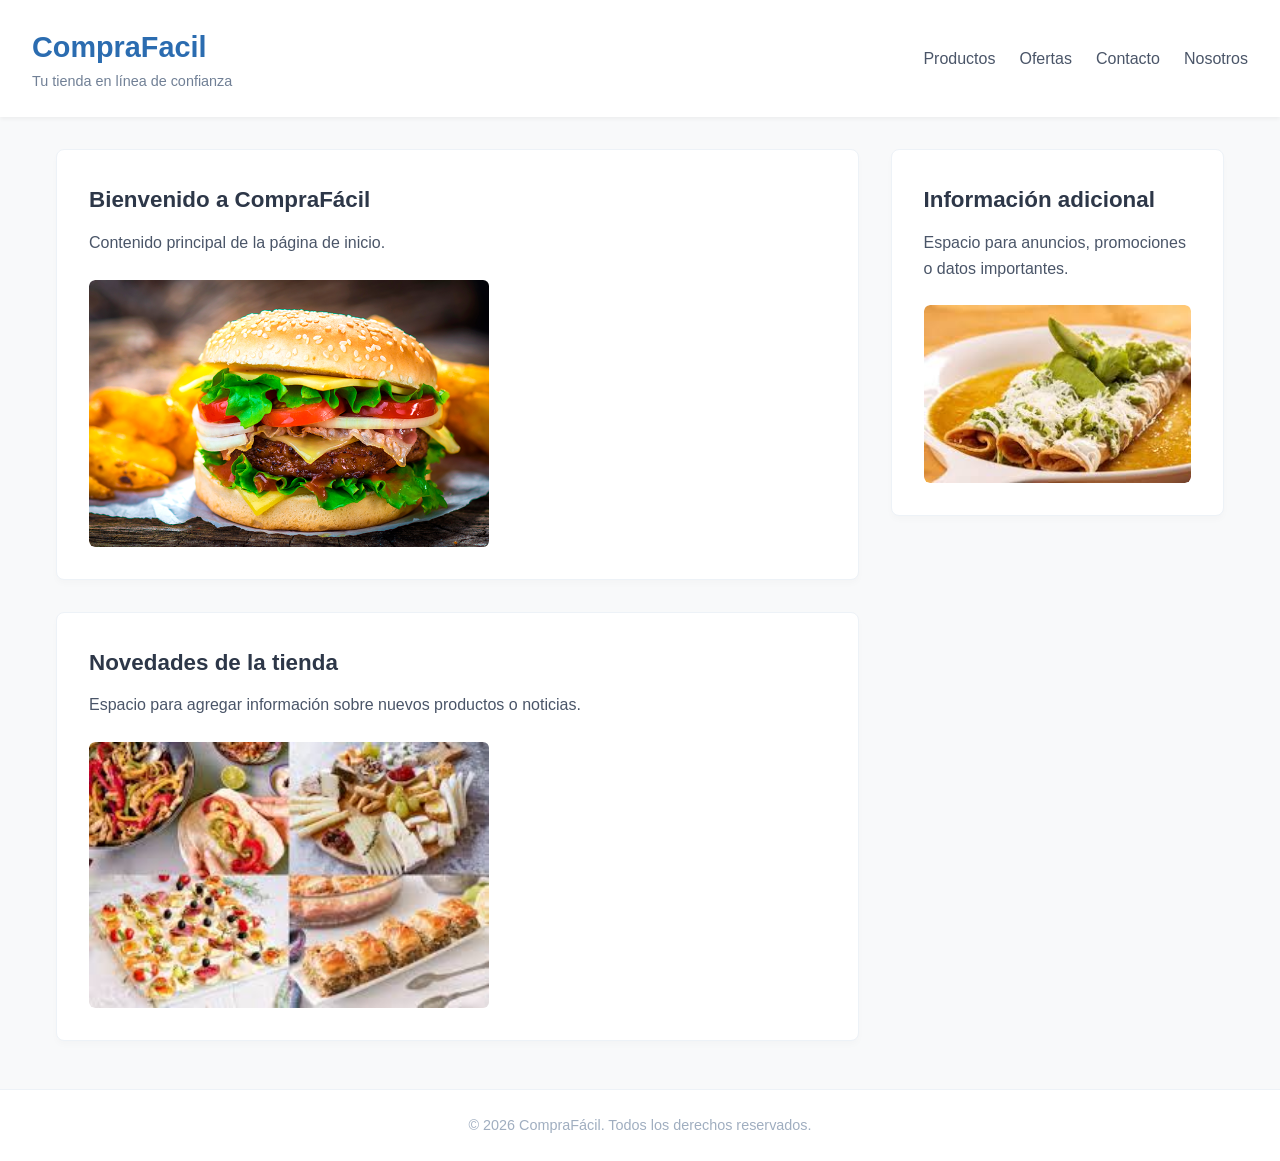
<file: index.html>
<!DOCTYPE html>
<html lang="es">
<head>
    <meta charset="UTF-8">
    <meta name="viewport" content="width=device-width, initial-scale=1.0">
    <title>Compra Facil - Inicio</title>
    <link rel="stylesheet" href="/CSS/index.css">
</head>
<body>

    <header id="main-header" class="header">
        <div class="header-brand">
            <h1 class="site-title">CompraFacil</h1>
            <p class="site-tagline">Tu tienda en línea de confianza</p>
        </div>
        <nav class="main-nav">
            <ul class="nav-list">
                <li class="nav-item"><a href="/productos.html" class="nav-link">Productos</a></li>
                <li class="nav-item"><a href="/ofertas.html" class="nav-link">Ofertas</a></li>
                <li class="nav-item"><a href="/contacto.html" class="nav-link">Contacto</a></li>
                <li class="nav-item"><a href="/Nosotros.html" class="nav-link">Nosotros</a></li>
            </ul>
        </nav>
    </header>

    <div class="container">
        <main id="main-content" class="content-area">
            
            <section class="card hero-section">
                <h2 class="section-title">Bienvenido a CompraFácil</h2>
                <p class="section-text">Contenido principal de la página de inicio.</p>
                <div class="image-wrapper">
                    <img src="/imagenes/Hamburguesa.png" alt="Hamburguesa" class="product-img">
                </div>
            </section>

            <section class="card news-section">
                <h2 class="section-title">Novedades de la tienda</h2>
                <p class="section-text">Espacio para agregar información sobre nuevos productos o noticias.</p>
                <div class="image-wrapper">
                    <img src="/imagenes/DistintasComidas.jpeg" alt="Distintas Comidas" class="product-img">
                </div>
            </section>

        </main>

        <aside id="sidebar" class="sidebar-area card">
            <h2 class="sidebar-title">Información adicional</h2>
            <p class="sidebar-text">Espacio para anuncios, promociones o datos importantes.</p>
            <div class="image-wrapper">
                <img src="/imagenes/Canelones.jpeg" alt="Canelones" class="product-img">
            </div>
        </aside>
    </div>

    <footer id="main-footer" class="footer">
        <p class="footer-text">&copy; 2026 CompraFácil. Todos los derechos reservados.</p>
    </footer>

</body>
</html>
</file>
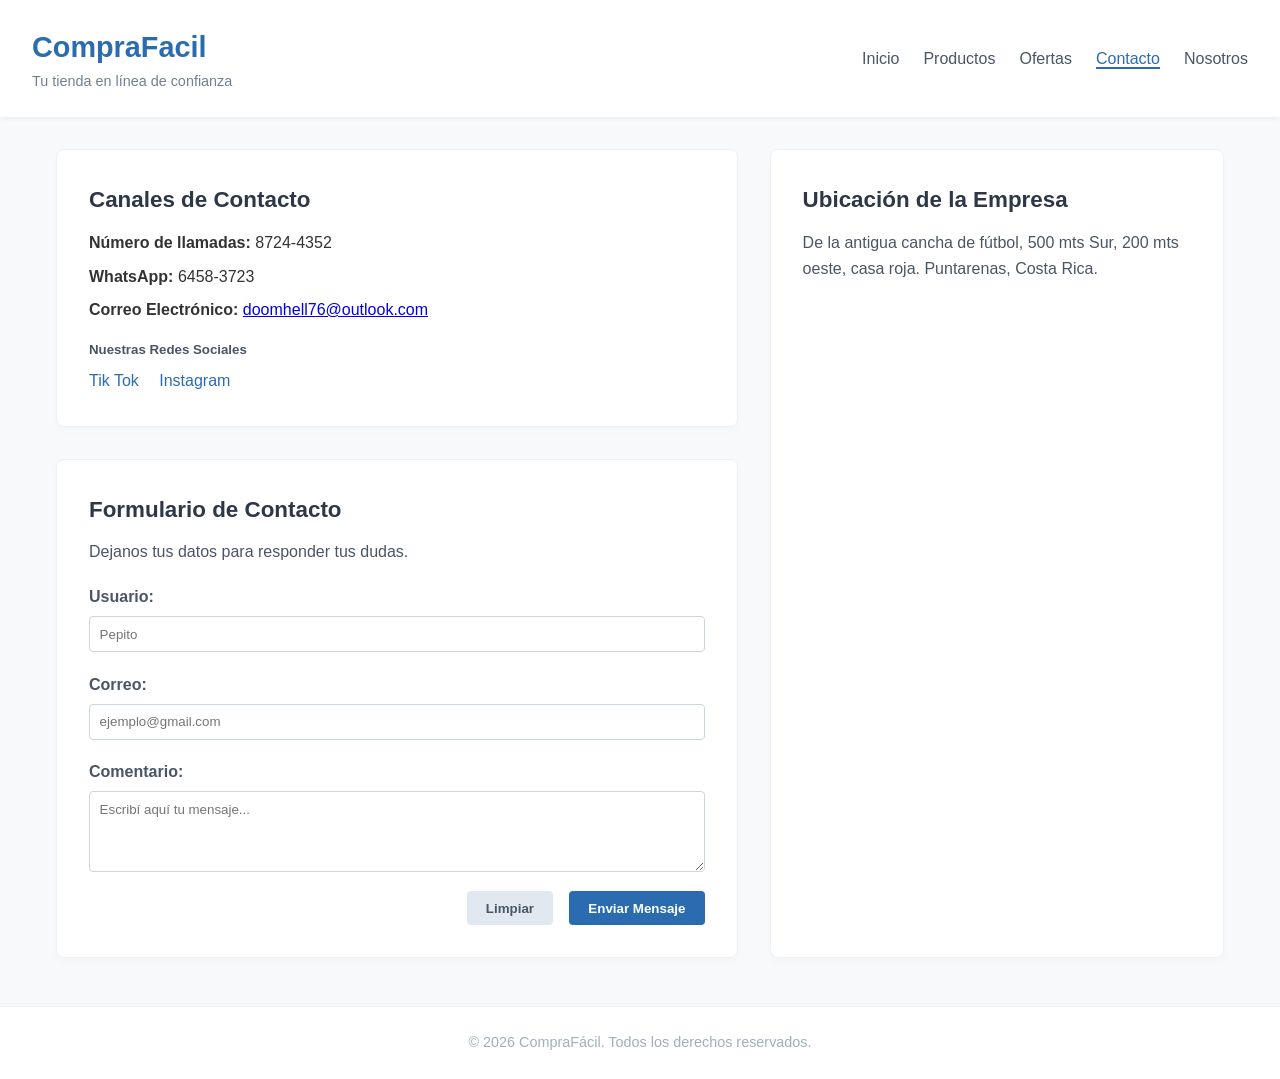
<file: contacto.html>
<!DOCTYPE html>
<html lang="es">
<head>
    <meta charset="UTF-8">
    <meta name="viewport" content="width=device-width, initial-scale=1.0">
    <title>Contacto - CompraFacil</title>
    <link rel="stylesheet" href="/CSS/contacto.css">
</head>
<body>

    <header class="header">
        <div class="header-brand">
            <h1 class="site-title">CompraFacil</h1>
            <p class="site-tagline">Tu tienda en línea de confianza</p>
        </div>
        <nav class="main-nav">
            <ul class="nav-list">
                <li class="nav-item"><a href="/index.html" class="nav-link">Inicio</a></li>
                <li class="nav-item"><a href="/productos.html" class="nav-link">Productos</a></li>
                <li class="nav-item"><a href="/ofertas.html" class="nav-link">Ofertas</a></li>
                <li class="nav-item"><a href="/contacto.html" class="nav-link active">Contacto</a></li>
                <li class="nav-item"><a href="/Nosotros.html" class="nav-link">Nosotros</a></li>
            </ul>
        </nav>
    </header>

    <main class="contact-grid-layout">
        
        <div class="contact-forms-area">
            <section class="card">
                <h2 class="section-title">Canales de Contacto</h2>
                <div class="info-comunicacion">
                    <p><strong>Número de llamadas:</strong> 8724-4352</p>
                    <p><strong>WhatsApp:</strong> 6458-3723</p>
                    <p><strong>Correo Electrónico:</strong> <a href="mailto:doomhell76@outlook.com">doomhell76@outlook.com</a></p>
                </div>
                <div class="redes-sociales">
                    <h5>Nuestras Redes Sociales</h5>
                    <a href="https://www.tiktok.com/" target="_blank" class="social-link">Tik Tok</a>
                    <a href="https://www.instagram.com/" target="_blank" class="social-link">Instagram</a>
                </div>
            </section>

            <section class="card">
                <h2 class="section-title">Formulario de Contacto</h2>
                <p class="section-text">Dejanos tus datos para responder tus dudas.</p>
                
                <form class="flex-form">
                    <div class="form-group">
                        <label for="Usuario">Usuario: </label>
                        <input id="Usuario" type="text" required minlength="6" maxlength="18" placeholder="Pepito">
                    </div>
                    
                    <div class="form-group">
                        <label for="Correo">Correo: </label>
                        <input id="Correo" type="email" required minlength="6" maxlength="100" placeholder="ejemplo@gmail.com">
                    </div>
                    
                    <div class="form-group">
                        <label for="comentario">Comentario:</label>
                        <textarea id="comentario" rows="4" placeholder="Escribí aquí tu mensaje..."></textarea>
                    </div>
                    
                    <div class="form-buttons">
                        <input type="reset" value="Limpiar" class="btn-secondary">
                        <input type="submit" value="Enviar Mensaje" class="btn-primary">
                    </div>
                </form>
            </section>
        </div>

        <aside class="sidebar-map card">
            <h2 class="sidebar-title">Ubicación de la Empresa</h2>
            <p class="section-text">De la antigua cancha de fútbol, 500 mts Sur, 200 mts oeste, casa roja. Puntarenas, Costa Rica.</p>
            <div class="map-container">
                <iframe src="https://maps.google.com/maps?q=Puntarenas,CostaRica&t=&z=13&ie=UTF8&iwloc=&output=embed" loading="lazy"></iframe>
            </div>
        </aside>

    </main>

    <footer class="footer">
        <p class="footer-text">&copy; 2026 CompraFácil. Todos los derechos reservados.</p>
    </footer>

</body>
</html>
</file>
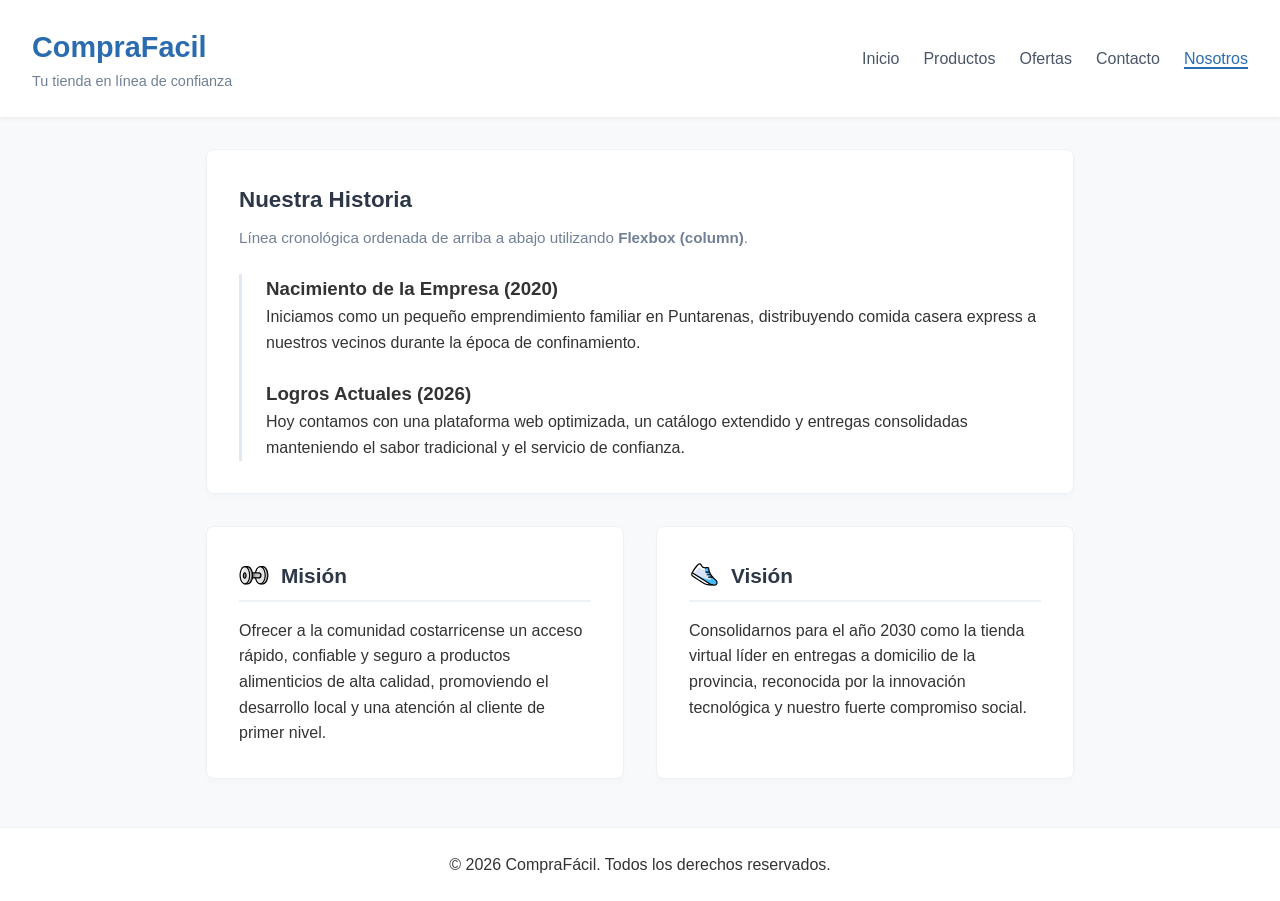
<file: Nosotros.html>
<!DOCTYPE html>
<html lang="es">
<head>
    <meta charset="UTF-8">
    <meta name="viewport" content="width=device-width, initial-scale=1.0">
    <title>Nosotros - CompraFacil</title>
    <link rel="stylesheet" href="/CSS/nosotros.css">
</head>
<body>

    <header class="header">
        <div class="header-brand">
            <h1 class="site-title">CompraFacil</h1>
            <p class="site-tagline">Tu tienda en línea de confianza</p>
        </div>
        <nav class="main-nav">
            <ul class="nav-list">
                <li class="nav-item"><a href="/index.html" class="nav-link">Inicio</a></li>
                <li class="nav-item"><a href="/productos.html" class="nav-link">Productos</a></li>
                <li class="nav-item"><a href="/ofertas.html" class="nav-link">Ofertas</a></li>
                <li class="nav-item"><a href="/contacto.html" class="nav-link">Contacto</a></li>
                <li class="nav-item"><a href="/Nosotros.html" class="nav-link active">Nosotros</a></li>
            </ul>
        </nav>
    </header>

    <main class="container-narrow">
        
        <section class="card structural-history">
            <h2 class="section-title">Nuestra Historia</h2>
            <p class="section-text">Línea cronológica ordenada de arriba a abajo utilizando <strong>Flexbox (column)</strong>.</p>
            
            <div class="timeline-flex">
                <article class="timeline-item">
                    <h3 class="item-milestone">Nacimiento de la Empresa (2020)</h3>
                    <p>Iniciamos como un pequeño emprendimiento familiar en Puntarenas, distribuyendo comida casera express a nuestros vecinos durante la época de confinamiento.</p>
                </article>
                
                <article class="timeline-item">
                    <h3 class="item-milestone">Logros Actuales (2026)</h3>
                    <p>Hoy contamos con una plataforma web optimizada, un catálogo extendido y entregas consolidadas manteniendo el sabor tradicional y el servicio de confianza.</p>
                </article>
            </div>
        </section>  

        <section class="identity-grid">
            <article class="card identity-card">
                <div class="title-with-icon">
                    <img src="/iconos/dumbbel-svgrepo-com.svg" width="30" height="30" alt="Icono Misión">
                    <h2>Misión</h2>
                </div>
                <p>Ofrecer a la comunidad costarricense un acceso rápido, confiable y seguro a productos alimenticios de alta calidad, promoviendo el desarrollo local y una atención al cliente de primer nivel.</p>
            </article>

            <article class="card identity-card">
                <div class="title-with-icon">
                    <img src="/iconos/running-svgrepo-com.svg" width="30" height="30" alt="Icono Visión">
                    <h2>Visión</h2>
                </div>
                <p>Consolidarnos para el año 2030 como la tienda virtual líder en entregas a domicilio de la provincia, reconocida por la innovación tecnológica y nuestro fuerte compromiso social.</p>
            </article>
        </section>

    </main>

    <footer class="footer">
        <p>&copy; 2026 CompraFácil. Todos los derechos reservados.</p>
    </footer>

</body>
</html>
</file>
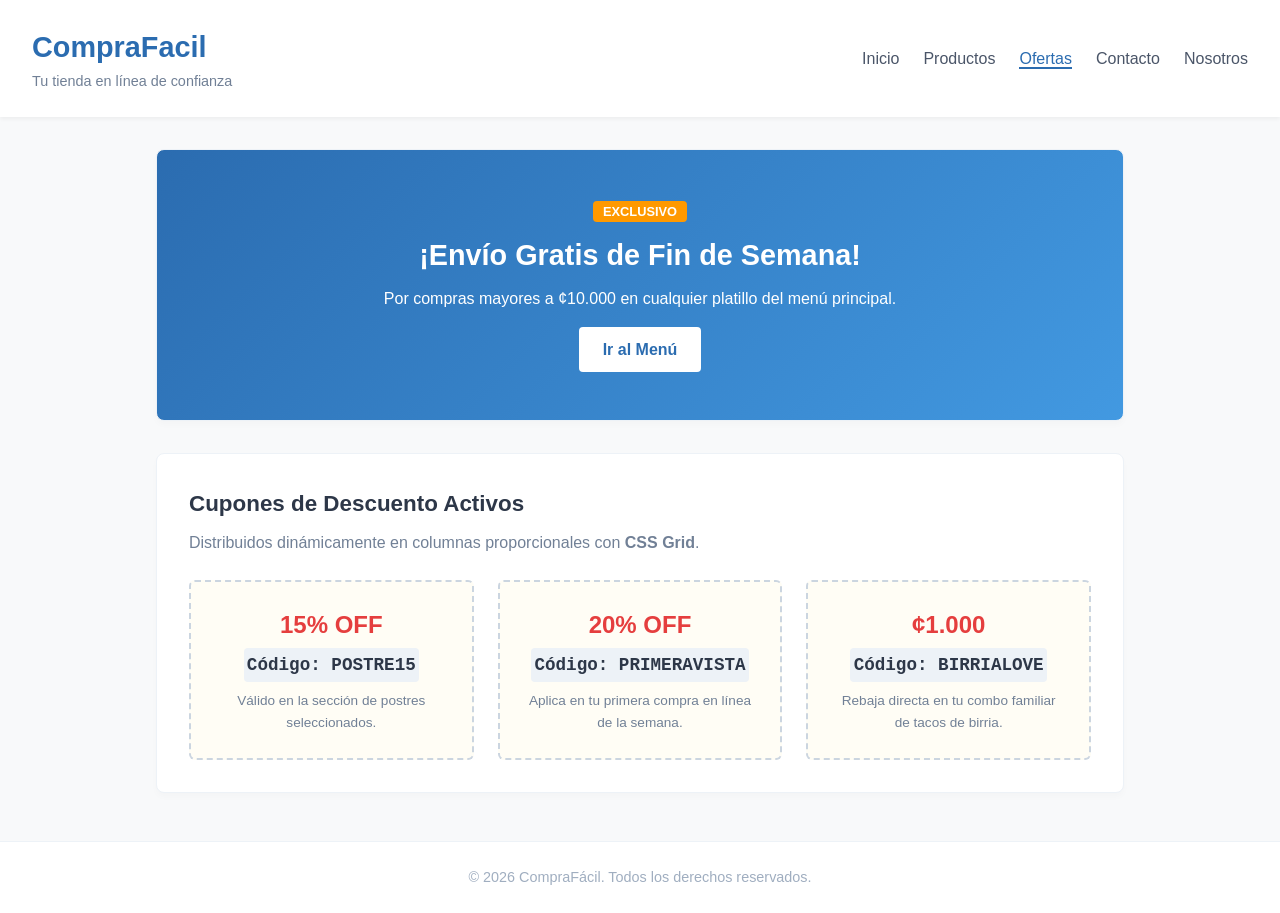
<file: ofertas.html>
<!DOCTYPE html>
<html lang="es">
<head>
    <meta charset="UTF-8">
    <meta name="viewport" content="width=device-width, initial-scale=1.0">
    <title>Ofertas - CompraFacil</title>
    <link rel="stylesheet" href="/CSS/ofertas.css">
</head>
<body>

    <header class="header">
        <div class="header-brand">
            <h1 class="site-title">CompraFacil</h1>
            <p class="site-tagline">Tu tienda en línea de confianza</p>
        </div>
        <nav class="main-nav">
            <ul class="nav-list">
                <li class="nav-item"><a href="/index.html" class="nav-link">Inicio</a></li>
                <li class="nav-item"><a href="/productos.html" class="nav-link">Productos</a></li>
                <li class="nav-item"><a href="/ofertas.html" class="nav-link active">Ofertas</a></li>
                <li class="nav-item"><a href="/contacto.html" class="nav-link">Contacto</a></li>
                <li class="nav-item"><a href="/Nosotros.html" class="nav-link">Nosotros</a></li>
            </ul>
        </nav>
    </header>

    <main class="container-offers">
        
        <section class="card banner-promo-flex">
            <div class="banner-content">
                <span class="badge-tag">EXCLUSIVO</span>
                <h2>¡Envío Gratis de Fin de Semana!</h2>
                <p>Por compras mayores a ¢10.000 en cualquier platillo del menú principal.</p>
                <a href="/productos.html" class="btn-action">Ir al Menú</a>
            </div>
        </section>

        <section class="card">
            <h2 class="section-title">Cupones de Descuento Activos</h2>
            <p class="section-text">Distribuidos dinámicamente en columnas proporcionales con <strong>CSS Grid</strong>.</p>
            
            <div class="coupons-grid">
                <div class="coupon-item">
                    <div class="discount-num">15% OFF</div>
                    <h4>Código: POSTRE15</h4>
                    <p>Válido en la sección de postres seleccionados.</p>
                </div>
                
                <div class="coupon-item">
                    <div class="discount-num">20% OFF</div>
                    <h4>Código: PRIMERAVISTA</h4>
                    <p>Aplica en tu primera compra en línea de la semana.</p>
                </div>

                <div class="coupon-item">
                    <div class="discount-num">¢1.000</div>
                    <h4>Código: BIRRIALOVE</h4>
                    <p>Rebaja directa en tu combo familiar de tacos de birria.</p>
                </div>
            </div>
        </section>

    </main>

    <footer class="footer">
        <p class="footer-text">&copy; 2026 CompraFácil. Todos los derechos reservados.</p>
    </footer>

</body>
</html>
</file>
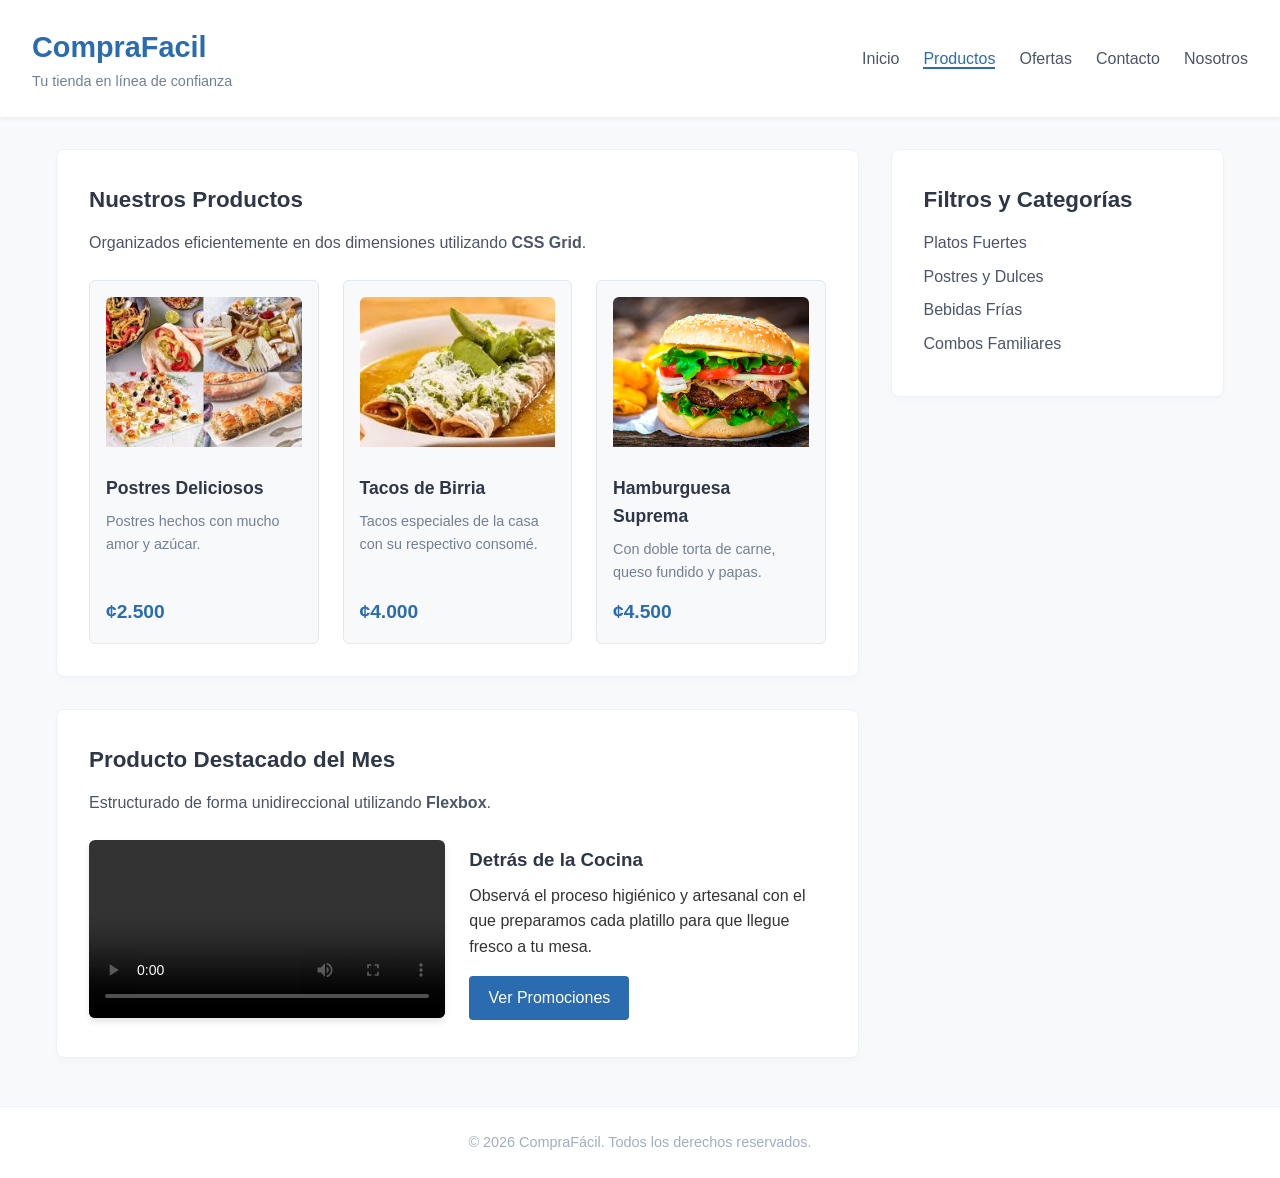
<file: productos.html>
<!DOCTYPE html>
<html lang="es">
<head>
    <meta charset="UTF-8">
    <meta name="viewport" content="width=device-width, initial-scale=1.0">
    <title>Productos - CompraFacil</title>
    <link rel="stylesheet" href="./CSS/productos.css">
</head>
<body>

    <header class="header">
        <div class="header-brand">
            <h1 class="site-title">CompraFacil</h1>
            <p class="site-tagline">Tu tienda en línea de confianza</p>
        </div>
        <nav class="main-nav">
            <ul class="nav-list">
                <li class="nav-item"><a href="/index.html" class="nav-link">Inicio</a></li>
                <li class="nav-item"><a href="/productos.html" class="nav-link active">Productos</a></li>
                <li class="nav-item"><a href="/ofertas.html" class="nav-link">Ofertas</a></li>
                <li class="nav-item"><a href="/contacto.html" class="nav-link">Contacto</a></li>
                <li class="nav-item"><a href="/Nosotros.html" class="nav-link">Nosotros</a></li>
            </ul>
        </nav>
    </header>

    <div class="container-layout">
        <main class="content-area">
            
            <section class="card">
                <h2 class="section-title">Nuestros Productos</h2>
                <p class="section-text">Organizados eficientemente en dos dimensiones utilizando <strong>CSS Grid</strong>.</p>
                
                <div class="products-grid">
                    <article class="product-item">
                        <div class="image-wrapper">
                            <img src="/imagenes/DistintasComidas.jpeg" alt="Postres Deliciosos" class="product-img">
                        </div>
                        <h3 class="item-title">Postres Deliciosos</h3>
                        <p class="item-desc">Postres hechos con mucho amor y azúcar.</p>
                        <span class="price">¢2.500</span>
                    </article>

                    <article class="product-item">
                        <div class="image-wrapper">
                            <img src="/imagenes/Canelones.jpeg" alt="Tacos de Birria" class="product-img">
                        </div>
                        <h3 class="item-title">Tacos de Birria</h3>
                        <p class="item-desc">Tacos especiales de la casa con su respectivo consomé.</p>
                        <span class="price">¢4.000</span>
                    </article>

                    <article class="product-item">
                        <div class="image-wrapper">
                            <img src="/imagenes/Hamburguesa.png" alt="Hamburguesa Suprema" class="product-img">
                        </div>
                        <h3 class="item-title">Hamburguesa Suprema</h3>
                        <p class="item-desc">Con doble torta de carne, queso fundido y papas.</p>
                        <span class="price">¢4.500</span>
                    </article>
                </div>
            </section>

            <section class="card featured-section">
                <h2 class="section-title">Producto Destacado del Mes</h2>
                <p class="section-text">Estructurado de forma unidireccional utilizando <strong>Flexbox</strong>.</p>
                
                <div class="flex-media-container">
                    <div class="video-wrapper">
                        <video controls>
                            <source src="/videos/VideoIntroducctorio.mov" type="video/quicktime">
                            Tu navegador no soporta videos en HTML5.
                        </video>
                    </div>
                    <div class="media-text">
                        <h3>Detrás de la Cocina</h3>
                        <p>Observá el proceso higiénico y artesanal con el que preparamos cada platillo para que llegue fresco a tu mesa.</p>
                        <a href="/ofertas.html" class="btn-primary">Ver Promociones</a>
                    </div>
                </div>
            </section>
        </main>

        <aside class="sidebar-area card">
            <h2 class="sidebar-title">Filtros y Categorías</h2>
            <ul class="categories-list">
                <li><a href="#">Platos Fuertes</a></li>
                <li><a href="#">Postres y Dulces</a></li>
                <li><a href="#">Bebidas Frías</a></li>
                <li><a href="#">Combos Familiares</a></li>
            </ul>
        </aside>
    </div>

    <footer class="footer">
        <p class="footer-text">&copy; 2026 CompraFácil. Todos los derechos reservados.</p>
    </footer>

</body>
</html>
</file>
<file: CSS/index.css>
/* ==========================================================================
   1. Reset y Estilos Globales
========================================================================== */
* {
    margin: 0;
    padding: 0;
    box-sizing: border-box;
}

body {
    font-family: 'Segoe UI', Tahoma, Geneva, Verdana, sans-serif;
    background-color: #f8f9fa;
    color: #333333;
    line-height: 1.6;
}

/* Contenedor para alinear el contenido con la barra lateral */
.container {
    max-width: 1200px;
    margin: 2rem auto;
    padding: 0 1rem;
    display: flex;
    gap: 2rem;
    flex-wrap: wrap;
    /* Hace que se adapte a pantallas móviles */
}

/* ==========================================================================
   2. Encabezado (Header) y Navegación
   ========================================================================== */
.header {
    background-color: #ffffff;
    padding: 1.5rem 2rem;
    box-shadow: 0 2px 4px rgba(0, 0, 0, 0.05);
    display: flex;
    justify-content: space-between;
    align-items: center;
    flex-wrap: wrap;
    gap: 1rem;
}

.site-title {
    color: #2b6cb0;
    /* Azul moderno */
    font-size: 1.8rem;
    font-weight: 700;
}

.site-tagline {
    color: #718096;
    font-size: 0.9rem;
}

.nav-list {
    display: flex;
    list-style: none;
    gap: 1.5rem;
}

.nav-link {
    text-decoration: none;
    color: #4a5568;
    font-weight: 500;
    transition: color 0.3s ease;
}

.nav-link:hover {
    color: #2b6cb0;
}

/* ==========================================================================
   3. Contenido Principal y Secciones (Cards)
   ========================================================================== */
.content-area {
    flex: 3;
    display: flex;
    flex-direction: column;
    gap: 2rem;
    min-width: 300px;
}

.sidebar-area {
    flex: 1;
    min-width: 280px;
    height: fit-content;
}

/* Estilo común de tarjetas "Simple & Clean" */
.card {
    background-color: #ffffff;
    padding: 2rem;
    border-radius: 8px;
    box-shadow: 0 4px 6px rgba(0, 0, 0, 0.02);
    border: 1px solid #edf2f7;
}

.section-title,
.sidebar-title {
    color: #2d3748;
    margin-bottom: 0.75rem;
    font-size: 1.4rem;
}

.section-text,
.sidebar-text {
    color: #4a5568;
    margin-bottom: 1.5rem;
}

/* ==========================================================================
   4. Manejo de Imágenes RESPONSIVAS
   ========================================================================== */
.image-wrapper {
    overflow: hidden;
    border-radius: 6px;
    max-width: 100%;
}

.product-img {
    width: 100%;
    max-width: 400px;
    /* Limita el tamaño para que no se deforme */
    height: auto;
    /* Mantiene la proporción original */
    display: block;
    object-fit: cover;
    border-radius: 6px;
    transition: transform 0.3s ease;
}

/* Efecto sutil al pasar el mouse por la imagen */
.product-img:hover {
    transform: scale(1.02);
}

/* ==========================================================================
   5. Pie de Página (Footer)
   ========================================================================== */
.footer {
    background-color: #ffffff;
    text-align: center;
    padding: 1.5rem;
    margin-top: 3rem;
    border-top: 1px solid #edf2f7;
}

.footer-text {
    color: #a0aec0;
    font-size: 0.9rem;
}
</file>
<file: CSS/contacto.css>
/* Estilos Base Heredados */
* {
    margin: 0;
    padding: 0;
    box-sizing: border-box;
}

body {
    font-family: 'Segoe UI', sans-serif;
    background-color: #f8f9fa;
    color: #333;
    line-height: 1.6;
}

/* Header unificado */
.header {
    background-color: #fff;
    padding: 1.5rem 2rem;
    box-shadow: 0 2px 4px rgba(0, 0, 0, 0.05);
    display: flex;
    justify-content: space-between;
    align-items: center;
    flex-wrap: wrap;
    gap: 1rem;
}

.site-title {
    color: #2b6cb0;
    font-size: 1.8rem;
    font-weight: 700;
}

.site-tagline {
    color: #718096;
    font-size: 0.9rem;
}

.nav-list {
    display: flex;
    list-style: none;
    gap: 1.5rem;
}

.nav-link {
    text-decoration: none;
    color: #4a5568;
    font-weight: 500;
}

.nav-link:hover,
.nav-link.active {
    color: #2b6cb0;
    border-bottom: 2px solid #2b6cb0;
}

.card {
    background-color: #fff;
    padding: 2rem;
    border-radius: 8px;
    box-shadow: 0 4px 6px rgba(0, 0, 0, 0.02);
    border: 1px solid #edf2f7;
}

.section-title,
.sidebar-title {
    color: #2d3748;
    margin-bottom: 0.75rem;
    font-size: 1.4rem;
}

.section-text {
    color: #4a5568;
    margin-bottom: 1.2rem;
}

/* ==========================================================================
   DISEÑO CON GRID MÁSTER (2 Columnas Asimétricas: 60% y 40%)
   ========================================================================== */
.contact-grid-layout {
    max-width: 1200px;
    margin: 2rem auto;
    padding: 0 1rem;
    display: grid;
    grid-template-columns: 1.5fr 1fr;
    gap: 2rem;
}

@media (max-width: 768px) {
    .contact-grid-layout {
        grid-template-columns: 1fr;
    }

}

.contact-forms-area {
    display: flex;
    flex-direction: column;
    gap: 2rem;
}

/* ==========================================================================
   DISEÑO INTERNO CON FLEXBOX (Formularios e inputs perfectamente alineados)
   ========================================================================== */
.flex-form {
    display: flex;
    flex-direction: column;
    /* Apila verticalmente los campos */
    gap: 1.2rem;
}

.form-group {
    display: flex;
    flex-direction: column;
    /* Apila Label sobre Input */
    gap: 0.4rem;
}

.form-group label {
    font-weight: 600;
    color: #4a5568;
}

.form-group input,
.form-group textarea {
    padding: 0.6rem;
    border: 1px solid #cbd5e0;
    border-radius: 4px;
    font-family: inherit;
    width: 100%;
}

.form-group input:focus,
.form-group textarea:focus {
    outline: none;
    border-color: #2b6cb0;
    box-shadow: 0 0 0 3px rgba(66, 153, 225, 0.15);
}

.form-buttons {
    display: flex;
    justify-content: flex-end;
    /* Alinea los botones a la derecha en su eje */
    gap: 1rem;
}

/* Botones */
.btn-primary,
.btn-secondary {
    padding: 0.6rem 1.2rem;
    border-radius: 4px;
    border: none;
    font-weight: bold;
    cursor: pointer;
    font-family: inherit;
}

.btn-primary {
    background-color: #2b6cb0;
    color: white;
}

.btn-primary:hover {
    background-color: #2c5282;
}

.btn-secondary {
    background-color: #e2e8f0;
    color: #4a5568;
}

.btn-secondary:hover {
    background-color: #cbd5e0;
}

/* Info adicional y Mapa */
.info-comunicacion p {
    margin-bottom: 0.5rem;
}

.redes-sociales h5 {
    margin: 1rem 0 0.5rem 0;
    color: #4a5568;
}

.social-link {
    text-decoration: none;
    color: #2b6cb0;
    margin-right: 1rem;
    font-weight: 500;
}

.map-container {
    width: 100%;
    height: 350px;
    border-radius: 6px;
    overflow: hidden;
}

.map-container iframe {
    width: 100%;
    height: 100%;
    border: 0;
}

/* Footer */
.footer {
    background-color: #fff;
    text-align: center;
    padding: 1.5rem;
    margin-top: 3rem;
    border-top: 1px solid #edf2f7;
}

.footer-text {
    color: #a0aec0;
    font-size: 0.9rem;
}
</file>
<file: CSS/nosotros.css>
/* Estilos Base Heredados */
* {
    margin: 0;
    padding: 0;
    box-sizing: border-box;
}

body {
    font-family: 'Segoe UI', sans-serif;
    background-color: #f8f9fa;
    color: #333;
    line-height: 1.6;
}

/* Header Unificado */
.header {
    background-color: #fff;
    padding: 1.5rem 2rem;
    box-shadow: 0 2px 4px rgba(0, 0, 0, 0.05);
    display: flex;
    justify-content: space-between;
    align-items: center;
    flex-wrap: wrap;
    gap: 1rem;
}

.site-title {
    color: #2b6cb0;
    font-size: 1.8rem;
    font-weight: 700;
}

.site-tagline {
    color: #718096;
    font-size: 0.9rem;
}

.nav-list {
    display: flex;
    list-style: none;
    gap: 1.5rem;
}

.nav-link {
    text-decoration: none;
    color: #4a5568;
    font-weight: 500;
}

.nav-link:hover,
.nav-link.active {
    color: #2b6cb0;
    border-bottom: 2px solid #2b6cb0;
}

.container-narrow {
    max-width: 900px;
    margin: 2rem auto;
    padding: 0 1rem;
    display: flex;
    flex-direction: column;
    gap: 2rem;
}

.card {
    background-color: #fff;
    padding: 2rem;
    border-radius: 8px;
    box-shadow: 0 4px 6px rgba(0, 0, 0, 0.02);
    border: 1px solid #edf2f7;
}

.section-title {
    color: #2d3748;
    margin-bottom: 0.5rem;
    font-size: 1.4rem;
}

.section-text {
    color: #718096;
    margin-bottom: 1.5rem;
    font-size: 0.95rem;
}

/* ==========================================================================
   LÍNEA DE TIEMPO INTERNA CON FLEXBOX
   ========================================================================== */
.timeline-flex {
    display: flex;
    flex-direction: column;
    /* Flujo puramente unidireccional vertical */
    gap: 1.5rem;
    border-left: 3px solid #e2e8f0;
    padding-left: 1.5rem;
}

.timeline-item {
    position: relative;
}
ß
.item-milestone {
    color: #2b6cb0;
    font-size: 1.1rem;
    margin-bottom: 0.25rem;
}

/* ==========================================================================
   ESTRUCTURA DE IDENTIDAD CON CSS GRID (Bloques paralelos exactos de 1fr 1fr)
   ========================================================================== */
.identity-grid {
    display: grid;
    grid-template-columns: 1fr 1fr;
    /* Divide el espacio exactamente en la mitad */
    gap: 2rem;
}

@media (max-width: 600px) {
    .identity-grid {
        grid-template-columns: 1fr;
    }

    /* Colapsa en móviles */
}

.title-with-icon {
    display: flex;
    align-items: center;
    gap: 0.75rem;
    margin-bottom: 1rem;
    border-bottom: 2px solid #edf2f7;
    padding-bottom: 0.5rem;
}

.title-with-icon h2 {
    color: #2d3748;
    font-size: 1.3rem;
}

/* Footer */
.footer {
    background-color: #fff;
    text-align: center;
    padding: 1.5rem;
    margin-top: 3rem;
    border-top: 1px solid #edf2f7;
}

.footer-text {
    color: #a0aec0;
    font-size: 0.9rem;
}
</file>
<file: CSS/ofertas.css>
/* Estilos Base Heredados */
* {
    margin: 0;
    padding: 0;
    box-sizing: border-box;
}

body {
    font-family: 'Segoe UI', sans-serif;
    background-color: #f8f9fa;
    color: #333;
    line-height: 1.6;
}

/* Header Unificado */
.header {
    background-color: #fff;
    padding: 1.5rem 2rem;
    box-shadow: 0 2px 4px rgba(0, 0, 0, 0.05);
    display: flex;
    justify-content: space-between;
    align-items: center;
    flex-wrap: wrap;
    gap: 1rem;
}

.site-title {
    color: #2b6cb0;
    font-size: 1.8rem;
    font-weight: 700;
}

.site-tagline {
    color: #718096;
    font-size: 0.9rem;
}

.nav-list {
    display: flex;
    list-style: none;
    gap: 1.5rem;
}

.nav-link {
    text-decoration: none;
    color: #4a5568;
    font-weight: 500;
}

.nav-link:hover,
.nav-link.active {
    color: #2b6cb0;
    border-bottom: 2px solid #2b6cb0;
}

.container-offers {
    max-width: 1000px;
    margin: 2rem auto;
    padding: 0 1rem;
    display: flex;
    flex-direction: column;
    gap: 2rem;
}

.card {
    background-color: #fff;
    padding: 2rem;
    border-radius: 8px;
    box-shadow: 0 4px 6px rgba(0, 0, 0, 0.02);
    border: 1px solid #edf2f7;
}

.section-title {
    color: #2d3748;
    margin-bottom: 0.5rem;
    font-size: 1.4rem;
}

.section-text {
    color: #718096;
    margin-bottom: 1.5rem;
}

/* ==========================================================================
   FLEXBOX: Centrado y alineación flexible
   ========================================================================== */
.banner-promo-flex {
    background: linear-gradient(135deg, #2b6cb0 0%, #4299e1 100%);
    color: white;
    display: flex;
    justify-content: center;
    /* Centra horizontalmente en row */
    align-items: center;
    /* Centra verticalmente */
    text-align: center;
    padding: 3rem 1rem;
}

.badge-tag {
    background: #ff9900;
    color: white;
    padding: 0.2rem 0.6rem;
    font-size: 0.8rem;
    font-weight: bold;
    border-radius: 4px;
}

.banner-content h2 {
    margin: 0.5rem 0;
    font-size: 1.8rem;
}

.btn-action {
    display: inline-block;
    margin-top: 1rem;
    background: white;
    color: #2b6cb0;
    padding: 0.6rem 1.5rem;
    text-decoration: none;
    font-weight: bold;
    border-radius: 4px;
}

.btn-action:hover {
    background: #f7fafc;
}

/* ==========================================================================
   CSS GRID: Estructura de Mosaicos Repetitivos
   ========================================================================== */
.coupons-grid {
    display: grid;
    /* Divide la zona en bloques simétricos autoajustables */
    grid-template-columns: repeat(auto-fit, minmax(250px, 1fr));
    gap: 1.5rem;
}

.coupon-item {
    border: 2px dashed #cbd5e0;
    padding: 1.5rem;
    border-radius: 6px;
    text-align: center;
    background: #fffdf5;
}

.discount-num {
    color: #e53e3e;
    font-size: 1.5rem;
    font-weight: bold;
    margin-bottom: 0.25rem;
}

.coupon-item h4 {
    color: #2d3748;
    font-family: monospace;
    font-size: 1.1rem;
    background: #edf2f7;
    padding: 0.2rem;
    display: inline-block;
    border-radius: 4px;
    margin-bottom: 0.5rem;
}

.coupon-item p {
    font-size: 0.85rem;
    color: #718096;
}

/* Footer */
.footer {
    background-color: #fff;
    text-align: center;
    padding: 1.5rem;
    margin-top: 3rem;
    border-top: 1px solid #edf2f7;
}

.footer-text {
    color: #a0aec0;
    font-size: 0.9rem;
}
</file>
<file: CSS/productos.css>
/* Estilos Base Heredados de Inicio */
* {
    margin: 0;
    padding: 0;
    box-sizing:
        border-box;

}

body {
    font-family: 'Segoe UI', sans-serif;
    background-color: #f8f9fa;
    color: #333;
    line-height: 1.6;
}

/* Header Unificado */
.header {
    background-color: #fff;
    padding: 1.5rem 2rem;
    box-shadow: 0 2px 4px rgba(0, 0, 0, 0.05);
    display: flex;
    justify-content: space-between;
    align-items: center;
    flex-wrap: wrap;
    gap: 1rem;
}

.site-title {
    color: #2b6cb0;
    font-size: 1.8rem;
    font-weight: 700;
}

.site-tagline {
    color: #718096;
    font-size: 0.9rem;
}

.nav-list {
    display: flex;
    list-style: none;
    gap: 1.5rem;
}

.nav-link {
    text-decoration: none;
    color: #4a5568;
    font-weight: 500;
}

.nav-link:hover,
.nav-link.active {
    color: #2b6cb0;
    border-bottom: 2px solid #2b6cb0;
}

/* Contenedores Estructurales */
.container-layout {
    max-width: 1200px;
    margin: 2rem auto;
    padding: 0 1rem;
    display: flex;
    gap: 2rem;
    flex-wrap: wrap;
}

.content-area {
    flex: 3;
    display: flex;
    flex-direction: column;
    gap: 2rem;
    min-width: 300px;
}

.sidebar-area {
    flex: 1;
    min-width: 250px;
    height: fit-content;
}

.card {
    background-color: #fff;
    padding: 2rem;
    border-radius: 8px;
    box-shadow: 0 4px 6px rgba(0, 0, 0, 0.02);
    border: 1px solid #edf2f7;
}

.section-title,
.sidebar-title {
    color: #2d3748;
    margin-bottom: 0.75rem;
    font-size: 1.4rem;
}

.section-text {
    color: #4a5568;
    margin-bottom: 1.5rem;
}

/* ==========================================================================
   DEMOSTRACIÓN DE CSS GRID (Ideal para cuadriculas repetitivas)
   ========================================================================== */
.products-grid {
    display: grid;
    /* Crea columnas automáticas adaptativas de mínimo 220px */
    grid-template-columns: repeat(auto-fit, minmax(220px, 1fr));
    gap: 1.5rem;
}

.product-item {
    background: #f8f9fa;
    padding: 1rem;
    border-radius: 6px;
    border: 1px solid #e2e8f0;
    display: flex;
    flex-direction: column;
}

.image-wrapper {
    overflow: hidden;
    border-radius: 6px;
    margin-bottom: 0.75rem;
}

.product-img {
    width: 100%;
    height: 150px;
    object-fit: cover;
    transition: transform 0.3s;
}

.product-img:hover {
    transform: scale(1.05);
}

.item-title {
    font-size: 1.1rem;
    color: #2d3748;
    margin: 0.5rem 0;
}

.item-desc {
    font-size: 0.9rem;
    color: #718096;
    flex-grow: 1;
}

.price {
    display: block;
    margin-top: 0.75rem;
    font-weight: bold;
    color: #2b6cb0;
    font-size: 1.2rem;
}

/* ==========================================================================
   DEMOSTRACIÓN DE FLEXBOX (Ideal para alinear componentes lineales)
   ========================================================================== */
.flex-media-container {
    display: flex;
    gap: 1.5rem;
    align-items: center;
    flex-wrap: wrap;
    /* Permite que baje en móviles */
}

.video-wrapper {
    flex: 1;
    min-width: 280px;
}

.video-wrapper video {
    width: 100%;
    border-radius: 6px;
    box-shadow: 0 4px 6px rgba(0, 0, 0, 0.1);
}

.media-text {
    flex: 1;
    min-width: 280px;
}

.media-text h3 {
    color: #2d3748;
    margin-bottom: 0.5rem;
}

.btn-primary {
    display: inline-block;
    padding: 0.6rem 1.2rem;
    background-color: #2b6cb0;
    color: white;
    text-decoration: none;
    border-radius: 4px;
    font-weight: 500;
    margin-top: 1rem;
}

.btn-primary:hover {
    background-color: #2c5282;
}

/* Sidebar */
.categories-list {
    list-style: none;
}

.categories-list li {
    margin-bottom: 0.5rem;
}

.categories-list a {
    text-decoration: none;
    color: #4a5568;
}

.categories-list a:hover {
    color: #2b6cb0;
    padding-left: 5px;
    transition: all 0.2s;
}

/* Footer */
.footer {
    background-color: #fff;
    text-align: center;
    padding: 1.5rem;
    margin-top: 3rem;
    border-top: 1px solid #edf2f7;
}

.footer-text {
    color: #a0aec0;
    font-size: 0.9rem;
}
</file>
